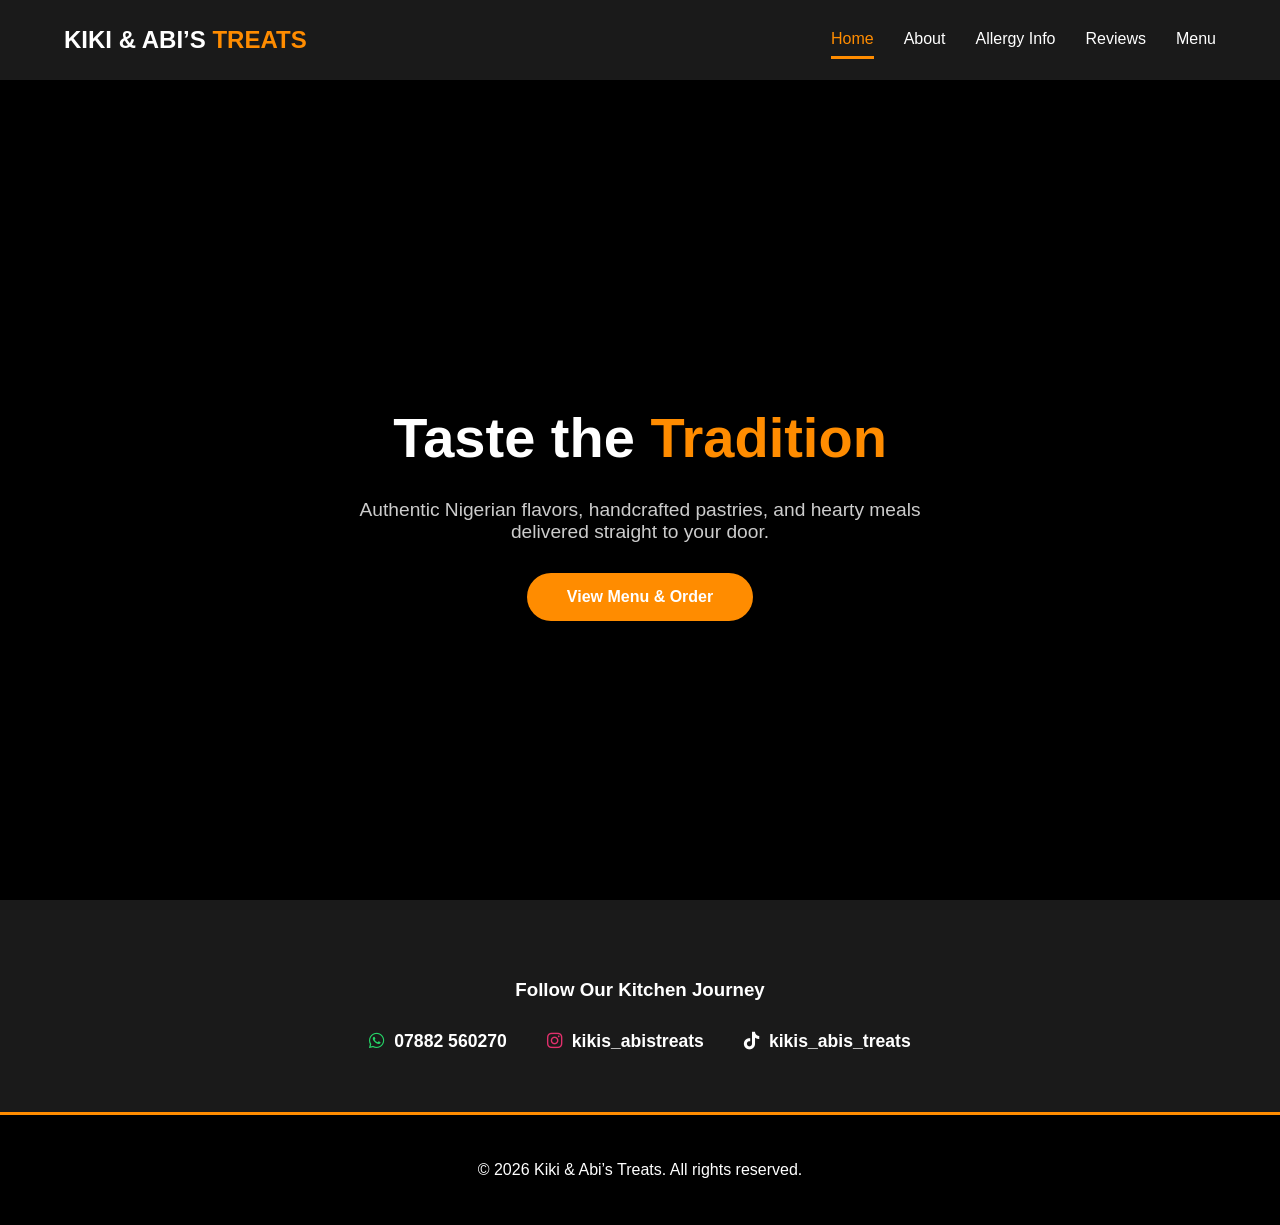
<file: index.html>
<!DOCTYPE html>
<html lang="en">
<head>
    <meta charset="UTF-8">
    <meta name="viewport" content="width=device-width, initial-scale=1.0">
    <title>Home | Kiki & Abi’s Treats</title>
    <link rel="stylesheet" href="https://cdnjs.cloudflare.com/ajax/libs/font-awesome/6.0.0/css/all.min.css">
    <style>
        :root { --orange: #FF8C00; --black: #1a1a1a; --deep-black: #000000; --white: #ffffff; --grey: #f4f4f4; }
        html { scroll-behavior: smooth; }
        body { font-family: 'Segoe UI', Arial, sans-serif; margin: 0; padding: 0; background: var(--white); color: #333; }
        
        /* Frozen Header (80px) */
        nav { background: var(--black); height: 80px; display: flex; justify-content: space-between; align-items: center; padding: 0 5%; position: sticky; top: 0; z-index: 2000; }
        .logo { font-size: 1.5rem; font-weight: bold; color: white; text-decoration: none; }
        .logo span { color: var(--orange); }
        .nav-links { display: flex; gap: 30px; }
        .nav-links a { color: white; text-decoration: none; font-weight: 500; padding: 8px 0; border-bottom: 3px solid transparent; }
        .nav-links a.active { border-bottom: 3px solid var(--orange); color: var(--orange); }

        /* Hero Section with Black Background */
        .hero { 
            height: calc(100vh - 80px); 
            background: var(--deep-black); /* Changed to Black */
            display: flex; 
            flex-direction: column; 
            justify-content: center; 
            align-items: center; 
            color: white; 
            text-align: center; 
            padding: 0 20px; 
        }
        .hero h1 { font-size: 3.5rem; margin-bottom: 10px; color: var(--white); }
        .hero h1 span { color: var(--orange); }
        .hero p { font-size: 1.2rem; max-width: 600px; margin-bottom: 30px; color: #ccc; }
        
        .cta-btn { 
            background: var(--orange); 
            color: white; 
            padding: 15px 40px; 
            text-decoration: none; 
            font-weight: bold; 
            border-radius: 50px; 
            transition: 0.3s; 
        }
        .cta-btn:hover { background: #e67e00; transform: scale(1.05); }

        /* Social Media Section */
        .social-footer { background: var(--black); padding: 60px 20px; text-align: center; color: white; }
        .social-links { display: flex; justify-content: center; gap: 40px; flex-wrap: wrap; margin-top: 30px; }
        .social-item { text-decoration: none; color: white; display: flex; align-items: center; gap: 10px; font-weight: 600; font-size: 1.1rem; }
        .fa-instagram { color: #E1306C; } 
        .fa-tiktok { color: #fff; } 
        .fa-whatsapp { color: #25D366; }

        footer { background: var(--deep-black); color: white; text-align: center; padding: 30px; border-top: 3px solid var(--orange); }
    </style>
</head>
<body>

<nav>
    <a href="index.html" class="logo">KIKI & ABI’S <span>TREATS</span></a>
    <div class="nav-links">
        <a href="index.html" class="active">Home</a>
        <a href="about.html">About</a>
        <a href="allergy.html">Allergy Info</a>
        <a href="reviews.html">Reviews</a>
        <a href="order.html">Menu</a>
    </div>
</nav>

<section class="hero">
    <h1>Taste the <span>Tradition</span></h1>
    <p>Authentic Nigerian flavors, handcrafted pastries, and hearty meals delivered straight to your door.</p>
    <a href="order.html" class="cta-btn">View Menu & Order</a>
</section>

<section class="social-footer">
    <h3>Follow Our Kitchen Journey</h3>
    <div class="social-links">
        <a href="https://wa.me/447882560270" target="_blank" class="social-item"><i class="fab fa-whatsapp"></i> 07882 560270</a>
        <a href="https://instagram.com/kikiandabistreats" target="_blank" class="social-item"><i class="fab fa-instagram"></i> kikis_abistreats</a>
        <a href="https://tiktok.com/@kikiandabistreats" target="_blank" class="social-item"><i class="fab fa-tiktok"></i> kikis_abis_treats</a>
    </div>
</section>

<footer>
    <p>&copy; 2026 Kiki & Abi’s Treats. All rights reserved.</p>
</footer>

</body>
</html>
</file>
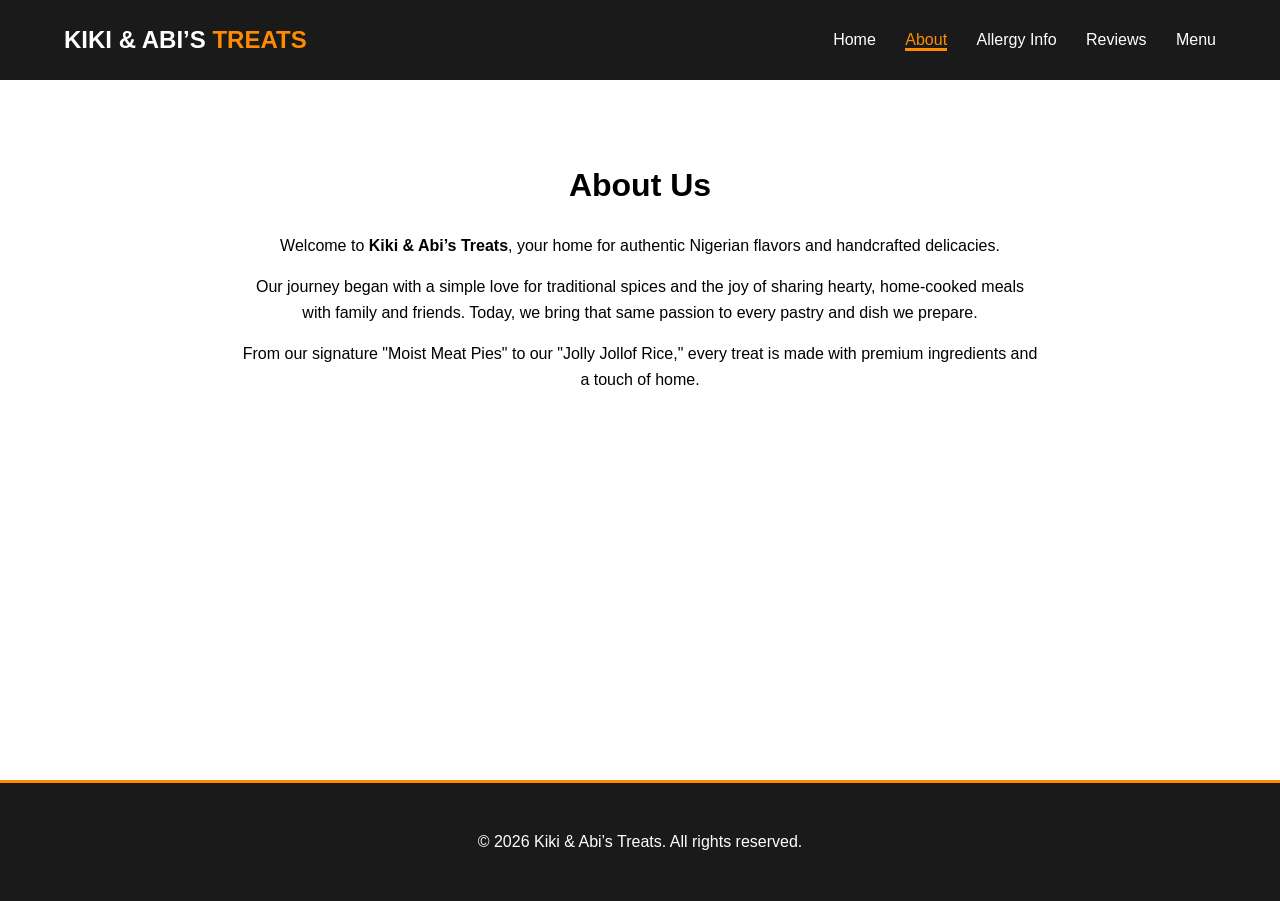
<file: about.html>
<!DOCTYPE html>
<html lang="en">
<head>
    <meta charset="UTF-8">
    <meta name="viewport" content="width=device-width, initial-scale=1.0">
    <title>About Us | Kiki & Abi’s Treats</title>
    <style>
        :root { --orange: #FF8C00; --black: #1a1a1a; }
        body { font-family: 'Segoe UI', Arial, sans-serif; margin: 0; padding: 0; line-height: 1.6; }
        nav { background: var(--black); height: 80px; display: flex; justify-content: space-between; align-items: center; padding: 0 5%; position: sticky; top: 0; z-index: 2000; }
        .logo { font-size: 1.5rem; font-weight: bold; color: white; text-decoration: none; }
        .logo span { color: var(--orange); }
        .nav-links a { color: white; text-decoration: none; margin-left: 25px; font-weight: 500; }
        .nav-links a.active { border-bottom: 3px solid var(--orange); color: var(--orange); }
        .content { max-width: 800px; margin: 80px auto; padding: 0 20px; text-align: center; min-height: 60vh; }
        footer { background: var(--black); color: white; text-align: center; padding: 30px; border-top: 3px solid var(--orange); }
    </style>
</head>
<body>
<nav>
    <a href="index.html" class="logo">KIKI & ABI’S <span>TREATS</span></a>
    <div class="nav-links">
        <a href="index.html">Home</a>
        <a href="about.html" class="active">About</a>
        <a href="allergy.html">Allergy Info</a>
        <a href="reviews.html">Reviews</a>
        <a href="order.html">Menu</a>
    </div>
</nav>
<div class="content">
    <h1>About Us</h1>
    <p>Welcome to <strong>Kiki & Abi’s Treats</strong>, your home for authentic Nigerian flavors and handcrafted delicacies.</p>
    <p>Our journey began with a simple love for traditional spices and the joy of sharing hearty, home-cooked meals with family and friends. Today, we bring that same passion to every pastry and dish we prepare.</p>
    <p>From our signature "Moist Meat Pies" to our "Jolly Jollof Rice," every treat is made with premium ingredients and a touch of home.</p>
</div>
<footer><p>&copy; 2026 Kiki & Abi’s Treats. All rights reserved.</p></footer>
</body>
</html>
</file>
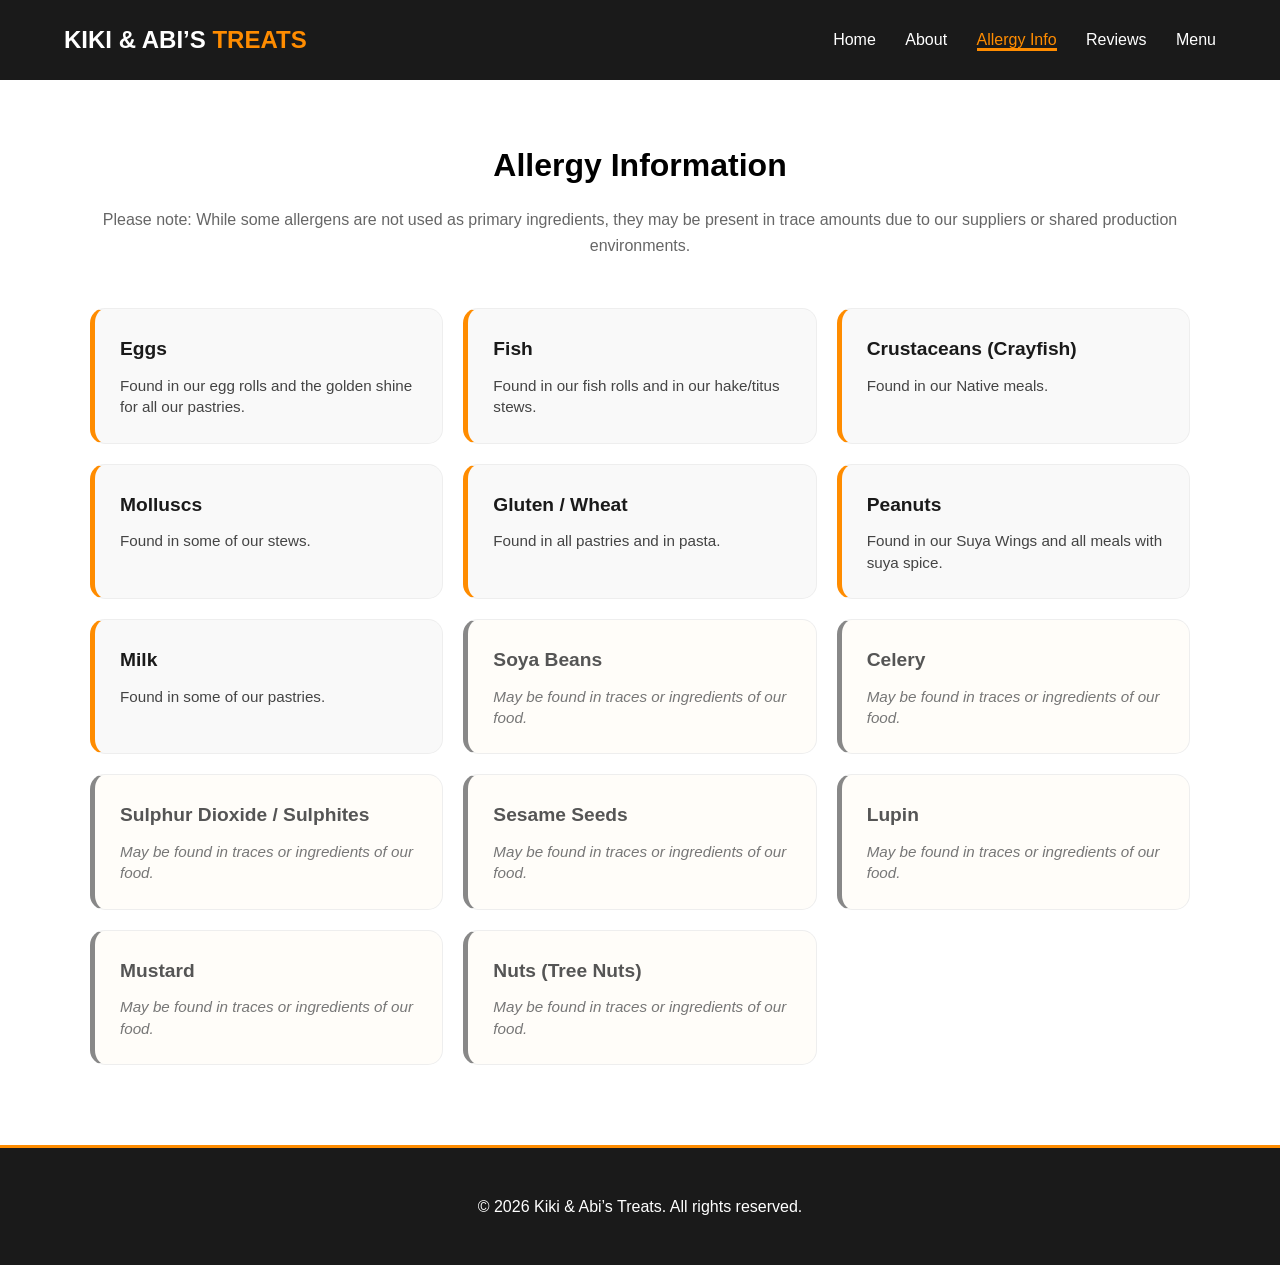
<file: allergy.html>
<!DOCTYPE html>
<html lang="en">
<head>
    <meta charset="UTF-8">
    <meta name="viewport" content="width=device-width, initial-scale=1.0">
    <title>Allergy Info | Kiki & Abi’s Treats</title>
    <style>
        :root { --orange: #FF8C00; --black: #1a1a1a; --grey: #f9f9f9; --border: #eeeeee; }
        body { font-family: 'Segoe UI', Arial, sans-serif; margin: 0; padding: 0; line-height: 1.6; background: #fff; }

        /* Frozen Header (80px) */
        nav { 
            background: var(--black); 
            height: 80px; 
            display: flex; 
            justify-content: space-between; 
            align-items: center; 
            padding: 0 5%; 
            position: sticky; 
            top: 0; 
            z-index: 2000; 
        }
        .logo { font-size: 1.5rem; font-weight: bold; color: white; text-decoration: none; }
        .logo span { color: var(--orange); }
        .nav-links a { color: white; text-decoration: none; margin-left: 25px; font-weight: 500; }
        .nav-links a.active { border-bottom: 3px solid var(--orange); color: var(--orange); }

        .container { max-width: 1100px; margin: 60px auto; padding: 0 20px; min-height: 70vh; }
        h1 { text-align: center; margin-bottom: 10px; }
        .subtitle { text-align: center; color: #666; margin-bottom: 50px; font-weight: 500; }

        /* Allergy Grid */
        .allergen-grid { 
            display: grid; 
            grid-template-columns: repeat(auto-fit, minmax(320px, 1fr)); 
            gap: 20px; 
        }
        .allergen-card { 
            background: var(--grey); 
            padding: 25px; 
            border-radius: 15px; 
            border: 1px solid var(--border); 
            transition: 0.3s;
            border-left: 5px solid var(--orange);
        }
        .allergen-card:hover { border-color: var(--orange); transform: translateY(-3px); box-shadow: 0 5px 15px rgba(0,0,0,0.05); }
        
        .allergen-card h3 { 
            margin: 0 0 10px 0; 
            color: var(--black); 
            font-size: 1.2rem; 
        }
        .allergen-card p { margin: 0; color: #444; font-size: 0.95rem; line-height: 1.4; }
        
        /* Trace Warning Style */
        .trace-warning { border-left: 5px solid #888; background: #fffdf9; }
        .trace-warning h3 { color: #555; }
        .trace-warning p { color: #777; font-style: italic; }

        footer { 
            background: var(--black); 
            color: white; 
            text-align: center; 
            padding: 30px; 
            border-top: 3px solid var(--orange); 
            margin-top: 80px; 
        }
    </style>
</head>
<body>

<nav>
    <a href="index.html" class="logo">KIKI & ABI’S <span>TREATS</span></a>
    <div class="nav-links">
        <a href="index.html">Home</a>
        <a href="about.html">About</a>
        <a href="allergy.html" class="active">Allergy Info</a>
        <a href="reviews.html">Reviews</a>
        <a href="order.html">Menu</a>
    </div>
</nav>

<div class="container">
    <h1>Allergy Information</h1>
    <p class="subtitle">Please note: While some allergens are not used as primary ingredients, they may be present in trace amounts due to our suppliers or shared production environments.</p>
    
    <div class="allergen-grid">
        <div class="allergen-card">
            <h3>Eggs</h3>
            <p> Found in our egg rolls and the golden shine for all our pastries.</p>
        </div>

        <div class="allergen-card">
            <h3>Fish</h3>
            <p>Found in our fish rolls and in our hake/titus stews.</p>
        </div>

        <div class="allergen-card">
            <h3>Crustaceans (Crayfish)</h3>
            <p>Found in our Native meals.</p>
        </div>

        <div class="allergen-card">
            <h3>Molluscs</h3>
            <p>Found in some of our stews.</p>
        </div>

        <div class="allergen-card">
            <h3>Gluten / Wheat</h3>
            <p>Found in all pastries and in pasta.</p>
        </div>

        <div class="allergen-card">
            <h3>Peanuts</h3>
            <p>Found in our Suya Wings and all meals with suya spice.</p>
        </div>

        <div class="allergen-card">
            <h3>Milk</h3>
            <p>Found in some of our pastries.</p>
        </div>

        <div class="allergen-card trace-warning">
            <h3>Soya Beans</h3>
            <p>May be found in traces or ingredients of our food.</p>
        </div>

        <div class="allergen-card trace-warning">
            <h3>Celery</h3>
            <p>May be found in traces or ingredients of our food.</p>
        </div>

        <div class="allergen-card trace-warning">
            <h3>Sulphur Dioxide / Sulphites</h3>
            <p>May be found in traces or ingredients of our food.</p>
        </div>

        <div class="allergen-card trace-warning">
            <h3>Sesame Seeds</h3>
            <p>May be found in traces or ingredients of our food.</p>
        </div>

        <div class="allergen-card trace-warning">
            <h3>Lupin</h3>
            <p>May be found in traces or ingredients of our food.</p>
        </div>

        <div class="allergen-card trace-warning">
            <h3>Mustard</h3>
            <p>May be found in traces or ingredients of our food.</p>
        </div>

        <div class="allergen-card trace-warning">
            <h3>Nuts (Tree Nuts)</h3>
            <p>May be found in traces or ingredients of our food.</p>
        </div>
    </div>
</div>

<footer>
    <p>&copy; 2026 Kiki & Abi’s Treats. All rights reserved.</p>
</footer>

</body>
</html>
</file>
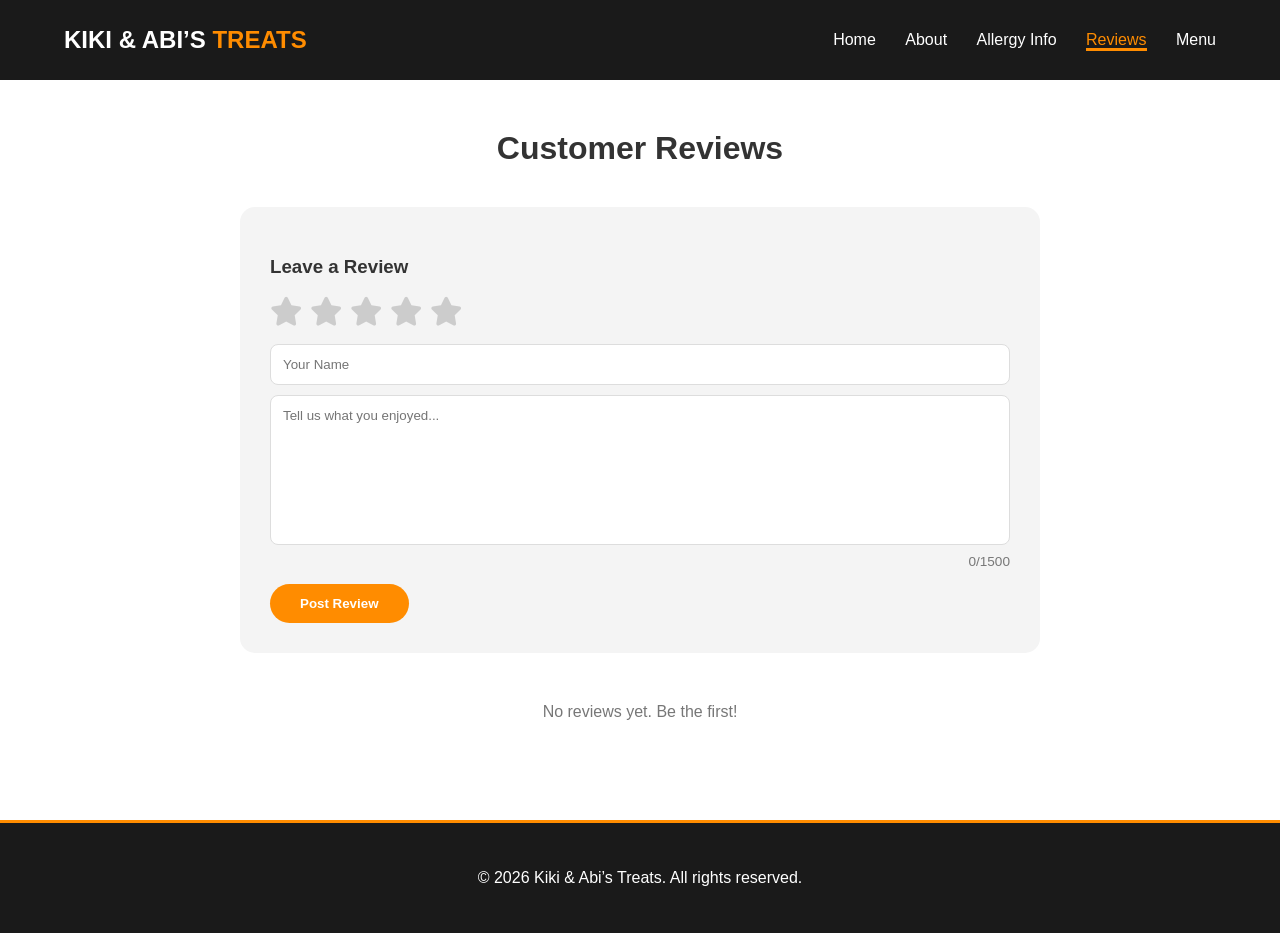
<file: reviews.html>
<!DOCTYPE html>
<html lang="en">
<head>
    <meta charset="UTF-8">
    <meta name="viewport" content="width=device-width, initial-scale=1.0">
    <title>Reviews | Kiki & Abi’s Treats</title>
    <link rel="stylesheet" href="https://cdnjs.cloudflare.com/ajax/libs/font-awesome/6.0.0/css/all.min.css">
    <style>
        :root { --orange: #FF8C00; --black: #1a1a1a; --grey: #f4f4f4; --border: #eeeeee; --beige: #f5f5dc; }
        body { font-family: 'Segoe UI', Arial, sans-serif; margin: 0; padding: 0; background: #fff; color: #333; }

        /* Frozen Header (80px) */
        nav { background: var(--black); height: 80px; display: flex; justify-content: space-between; align-items: center; padding: 0 5%; position: sticky; top: 0; z-index: 2000; }
        .logo { font-size: 1.5rem; font-weight: bold; color: white; text-decoration: none; }
        .logo span { color: var(--orange); }
        .nav-links a { color: white; text-decoration: none; margin-left: 25px; font-weight: 500; }
        .nav-links a.active { border-bottom: 3px solid var(--orange); color: var(--orange); }

        .container { max-width: 800px; margin: 50px auto; padding: 0 20px; min-height: 70vh; }
        h1 { text-align: center; margin-bottom: 40px; }

        /* Review Form */
        .review-form { background: var(--grey); padding: 30px; border-radius: 15px; margin-bottom: 50px; }
        .star-rating { font-size: 1.8rem; margin-bottom: 15px; cursor: pointer; color: #ccc; }
        .star-rating .fa-star.active { color: #FFD700; }
        
        input, textarea { width: 100%; padding: 12px; margin-bottom: 10px; border: 1px solid #ddd; border-radius: 8px; box-sizing: border-box; font-family: inherit; }
        textarea { height: 150px; resize: none; margin-bottom: 5px; }

        .char-count { text-align: right; font-size: 0.85rem; color: #777; margin-bottom: 15px; }
        .char-count span.limit-reached { color: red; font-weight: bold; }

        .submit-btn { 
            background: var(--orange); color: white; border: none; padding: 12px 30px; 
            border-radius: 30px; font-weight: bold; cursor: pointer; transition: 0.3s;
        }
        .submit-btn:disabled { background: var(--beige); color: #999; cursor: not-allowed; border: 1px solid #ddd; }

        /* Review List */
        .review-card { border: 1px solid var(--border); padding: 20px; border-radius: 12px; margin-bottom: 20px; position: relative; }
        .review-card h4 { margin: 0 0 5px 0; }
        .review-card .stars { color: #FFD700; margin-bottom: 10px; }
        .review-card .actions { margin-top: 15px; display: flex; gap: 15px; border-top: 1px solid #eee; padding-top: 10px; }
        .action-btn { background: none; border: none; cursor: pointer; font-size: 0.9rem; font-weight: bold; padding: 0; }
        .edit-btn { color: #4a90e2; }
        .delete-btn { color: #d9534f; }

        footer { background: var(--black); color: white; text-align: center; padding: 30px; border-top: 3px solid var(--orange); margin-top: 60px; }
    </style>
</head>
<body>

<nav>
    <a href="index.html" class="logo">KIKI & ABI’S <span>TREATS</span></a>
    <div class="nav-links">
        <a href="index.html">Home</a>
        <a href="about.html">About</a>
        <a href="allergy.html">Allergy Info</a>
        <a href="reviews.html" class="active">Reviews</a>
        <a href="order.html">Menu</a>
    </div>
</nav>

<div class="container">
    <h1>Customer Reviews</h1>
    
    <div class="review-form">
        <h3>Leave a Review</h3>
        <div class="star-rating" id="star-input">
            <i class="fas fa-star" data-val="1"></i>
            <i class="fas fa-star" data-val="2"></i>
            <i class="fas fa-star" data-val="3"></i>
            <i class="fas fa-star" data-val="4"></i>
            <i class="fas fa-star" data-val="5"></i>
        </div>
        <input type="text" id="reviewerName" placeholder="Your Name">
        <textarea id="reviewText" placeholder="Tell us what you enjoyed..." oninput="updateReviewState()"></textarea>
        <div class="char-count" id="charCount">0/<span id="limit-text">1500</span></div>
        <button class="submit-btn" id="postBtn" onclick="saveReview()">Post Review</button>
    </div>

    <div id="review-list"></div>
</div>

<footer><p>&copy; 2026 Kiki & Abi’s Treats. All rights reserved.</p></footer>

<script>
    let currentRating = 0;
    let editingId = null;

    document.querySelectorAll('#star-input i').forEach(star => {
        star.onclick = () => {
            currentRating = parseInt(star.dataset.val);
            document.querySelectorAll('#star-input i').forEach(s => {
                s.classList.toggle('active', parseInt(s.dataset.val) <= currentRating);
            });
        };
    });

    function updateReviewState() {
        const text = document.getElementById('reviewText').value;
        const currentLen = text.length;
        const postBtn = document.getElementById('postBtn');
        const charCountDiv = document.getElementById('charCount');

        charCountDiv.innerHTML = `${currentLen}/<span id="limit-text" class="${currentLen > 1500 ? 'limit-reached' : ''}">1500</span>`;
        postBtn.disabled = (currentLen > 1500);
    }

    function saveReview() {
        const name = document.getElementById('reviewerName').value;
        const text = document.getElementById('reviewText').value;
        if(!name || !text || currentRating === 0) return alert("Please fill all fields!");

        let reviews = JSON.parse(localStorage.getItem('kikiReviews') || '[]');
        if(editingId !== null) {
            reviews[editingId] = { name, text, rating: currentRating };
            editingId = null;
        } else {
            reviews.push({ name, text, rating: currentRating });
        }
        localStorage.setItem('kikiReviews', JSON.stringify(reviews));
        resetForm();
        loadReviews();
    }

    function loadReviews() {
        const list = document.getElementById('review-list');
        const reviews = JSON.parse(localStorage.getItem('kikiReviews') || '[]');
        if(reviews.length === 0) {
            list.innerHTML = '<p style="text-align:center; color:#777;">No reviews yet. Be the first!</p>';
            return;
        }
        list.innerHTML = reviews.map((r, idx) => `
            <div class="review-card">
                <h4>${r.name}</h4>
                <div class="stars">${'<i class="fas fa-star"></i>'.repeat(r.rating)}</div>
                <p>${r.text}</p>
                <div class="actions">
                    <button class="action-btn edit-btn" onclick="editReview(${idx})">Edit</button>
                    <button class="action-btn delete-btn" onclick="deleteReview(${idx})">Delete</button>
                </div>
            </div>
        `).join('');
    }

    function deleteReview(idx) {
        let reviews = JSON.parse(localStorage.getItem('kikiReviews'));
        reviews.splice(idx, 1);
        localStorage.setItem('kikiReviews', JSON.stringify(reviews));
        loadReviews();
    }

    function editReview(idx) {
        let reviews = JSON.parse(localStorage.getItem('kikiReviews'));
        const r = reviews[idx];
        document.getElementById('reviewerName').value = r.name;
        document.getElementById('reviewText').value = r.text;
        currentRating = r.rating;
        editingId = idx;
        document.querySelectorAll('#star-input i').forEach(s => {
            s.classList.toggle('active', parseInt(s.dataset.val) <= currentRating);
        });
        updateReviewState();
        window.scrollTo({ top: 0, behavior: 'smooth' });
    }

    function resetForm() {
        document.getElementById('reviewerName').value = '';
        document.getElementById('reviewText').value = '';
        currentRating = 0;
        document.querySelectorAll('#star-input i').forEach(s => s.classList.remove('active'));
        updateReviewState();
        editingId = null;
    }

    loadReviews();
</script>
</body>
</html>
</file>
